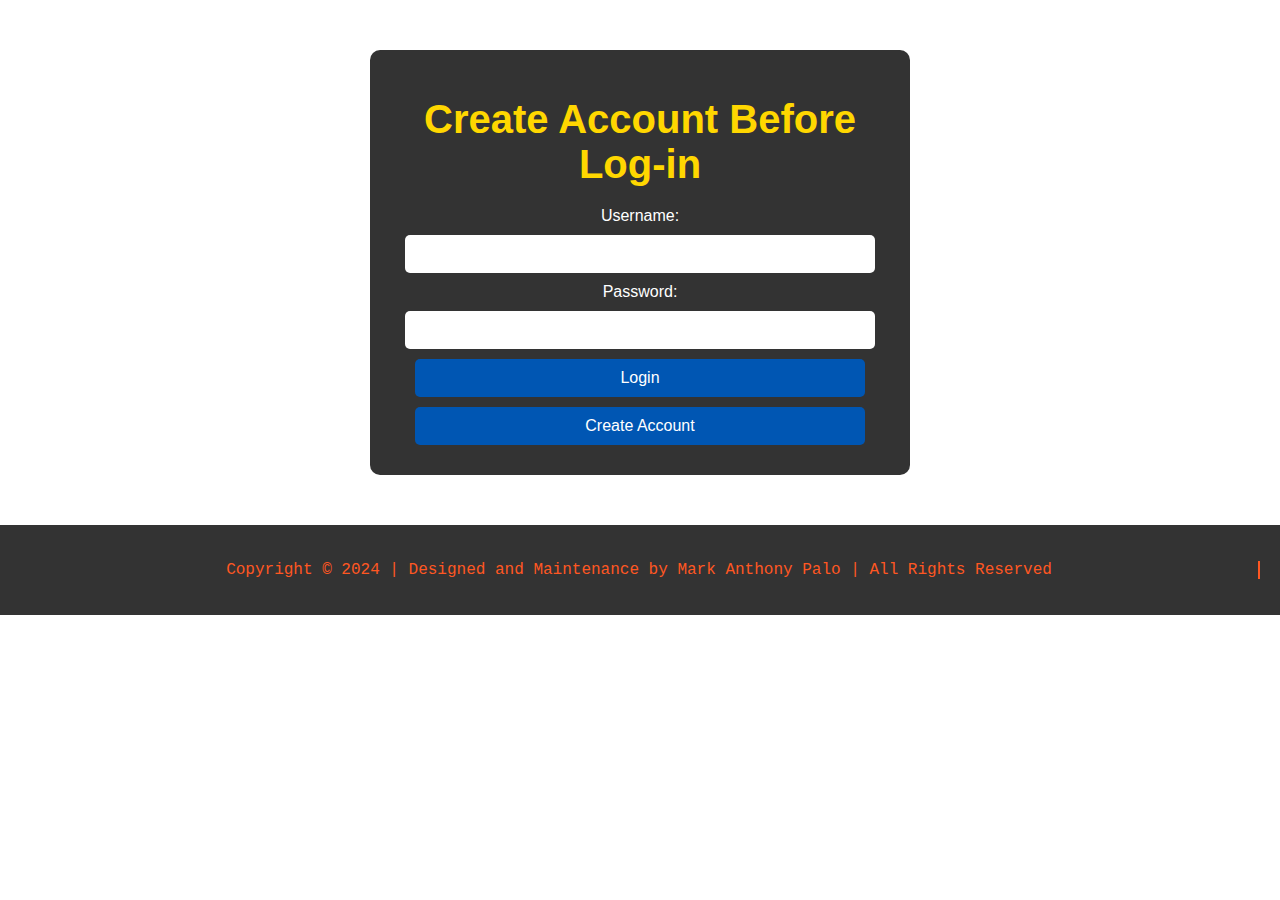
<file: index.html>
<!DOCTYPE html>
<html lang="en">
<head>
    <meta charset="UTF-8">
    <meta name="viewport" content="width=device-width, initial-scale=1.0">
    <title>Login</title>
    <link rel="stylesheet" href="styles.css">
</head>
<body>
    <div class="container">
        <h1>Create Account Before Log-in</h1>
        <form id="loginForm">
            <label for="username">Username:</label>
            <input type="text" id="username" required>
            <label for="password">Password:</label>
            <input type="password" id="password" required>
            <button type="submit">Login</button>
        </form>
        <div id="errorMessage"></div>
        <button id="createAccountBtn">Create Account</button>
    </div>




    


    <footer class="footer">
        <div class="footer-text">
            <p>Copyright &copy; 2024 | Designed and
                Maintenance by Mark Anthony Palo | All
                Rights Reserved</p>
        </div>
    </footer>
 
    <script src="scripts.js"></script>
</body>
</html>
</file>
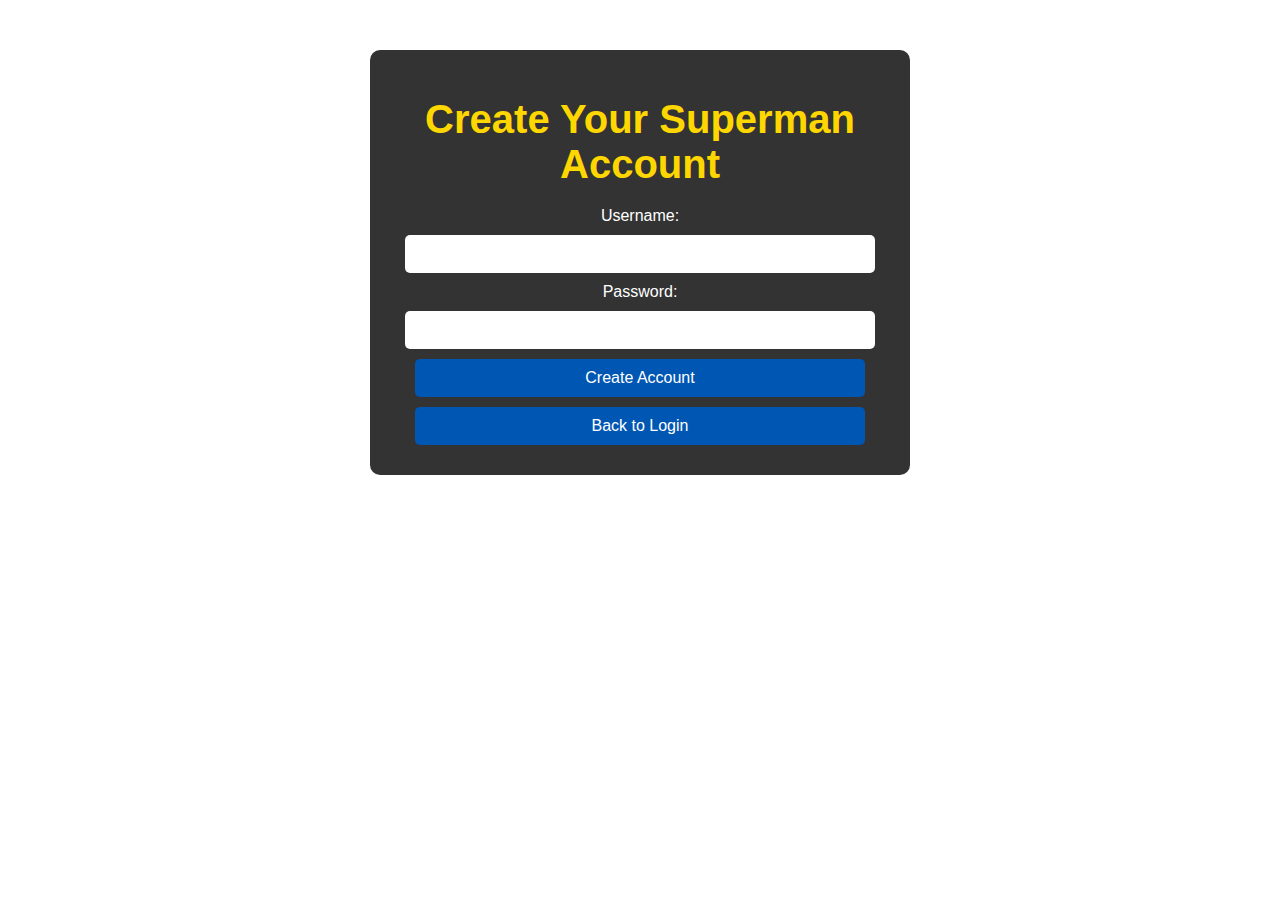
<file: createAccount.html>
<!DOCTYPE html>
<html lang="en">
<head>
    <meta charset="UTF-8">
    <meta name="viewport" content="width=device-width, initial-scale=1.0">
    <title>Create Account</title>
    <link rel="stylesheet" href="styles.css">
</head>
<body>
    <div class="container">
        <h1>Create Your Superman Account</h1>
        <form id="createAccountForm">
            <label for="newUsername">Username:</label>
            <input type="text" id="newUsername" required>
            <label for="newPassword">Password:</label>
            <input type="password" id="newPassword" required>
            <button type="submit">Create Account</button>
        </form>
        <div id="createAccountMessage"></div>
        <button id="backToLoginBtn">Back to Login</button>
    </div>
    <script src="scripts.js"></script>
</body>
</html>
</file>
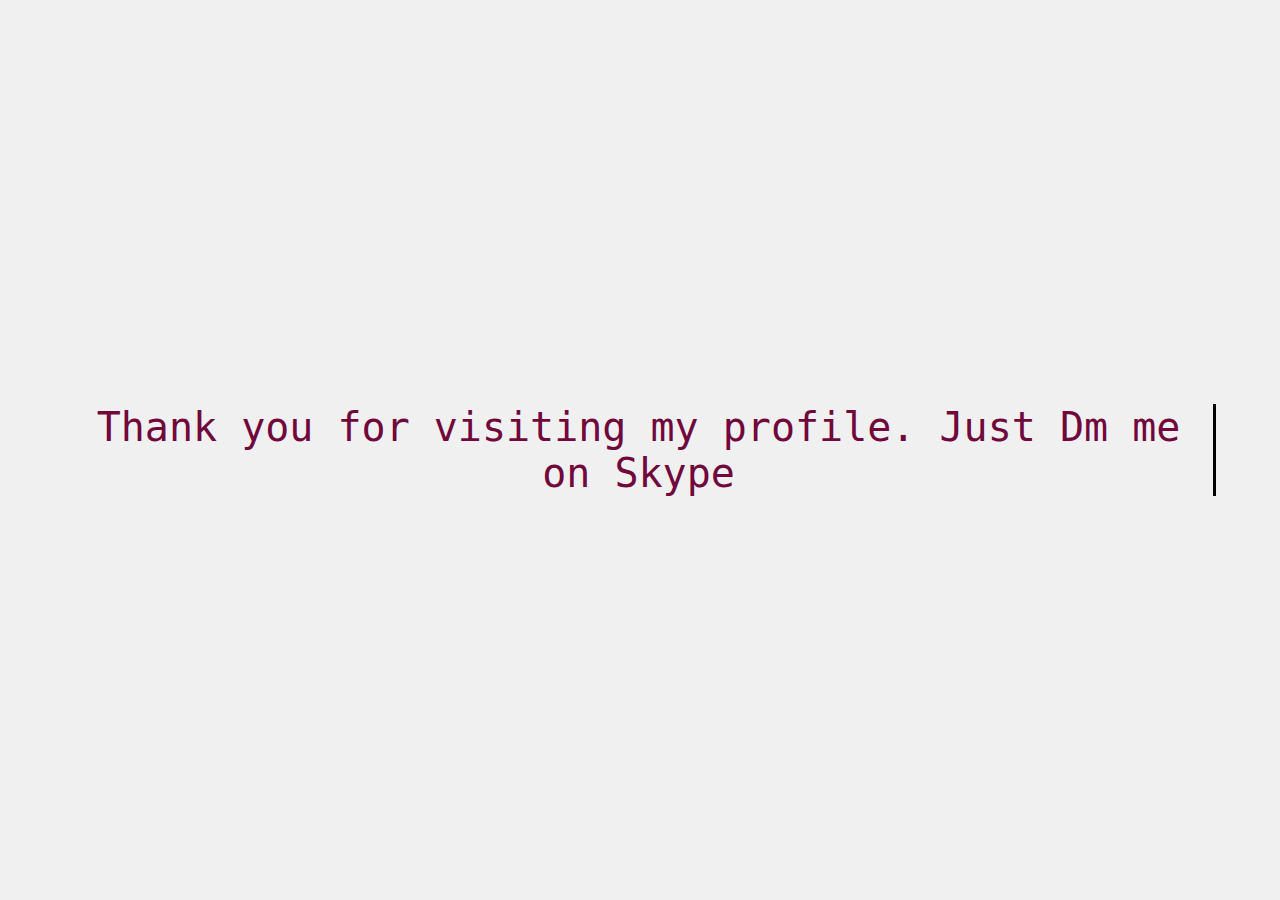
<file: dm.html>
<!DOCTYPE html>
<html lang="en">
<head>
    <meta charset="UTF-8">
    <meta name="viewport" content="width=device-width, initial-scale=1.0">
    <title>Document</title>
    <style>
        body {
    font-family: Arial, sans-serif;
    background-color: #f0f0f0;
    color: #333;
    margin: 0;
    padding: 0;
    display: flex;
    justify-content: center;
    align-items: center;
    min-height: 100vh;
}

.typing-animation {
    font-family: monospace;
    white-space: normal; 
    overflow: hidden;
    border-right: 3px solid black;
    color: #70083c;
    font-size: 40px;
    text-align: center;
    animation: typing 3s steps(40, end), blink-caret 0.75s step-end infinite;
    max-width: 90vw; 
    box-sizing: border-box; 
    padding: 0 10px; 
}

@keyframes typing {
    from {
        width: 0;
    }
    to {
        width: 100%;
    }
}

@keyframes blink-caret {
    from, to {
        border-color: transparent;
    }
    50% {
        border-color: black;
    }
}

.highlight {
    background-color: yellow;
    font-weight: bold;
}

@media (max-width: 600px) {
    .typing-animation {
        font-size: 24px; 
        max-width: 95vw; 
    }
}

    </style>
</head>

<body>
    <p class="typing-animation">
        Thank you for visiting my profile. Just Dm me on Skype</p> 
</body>
</html>
</file>
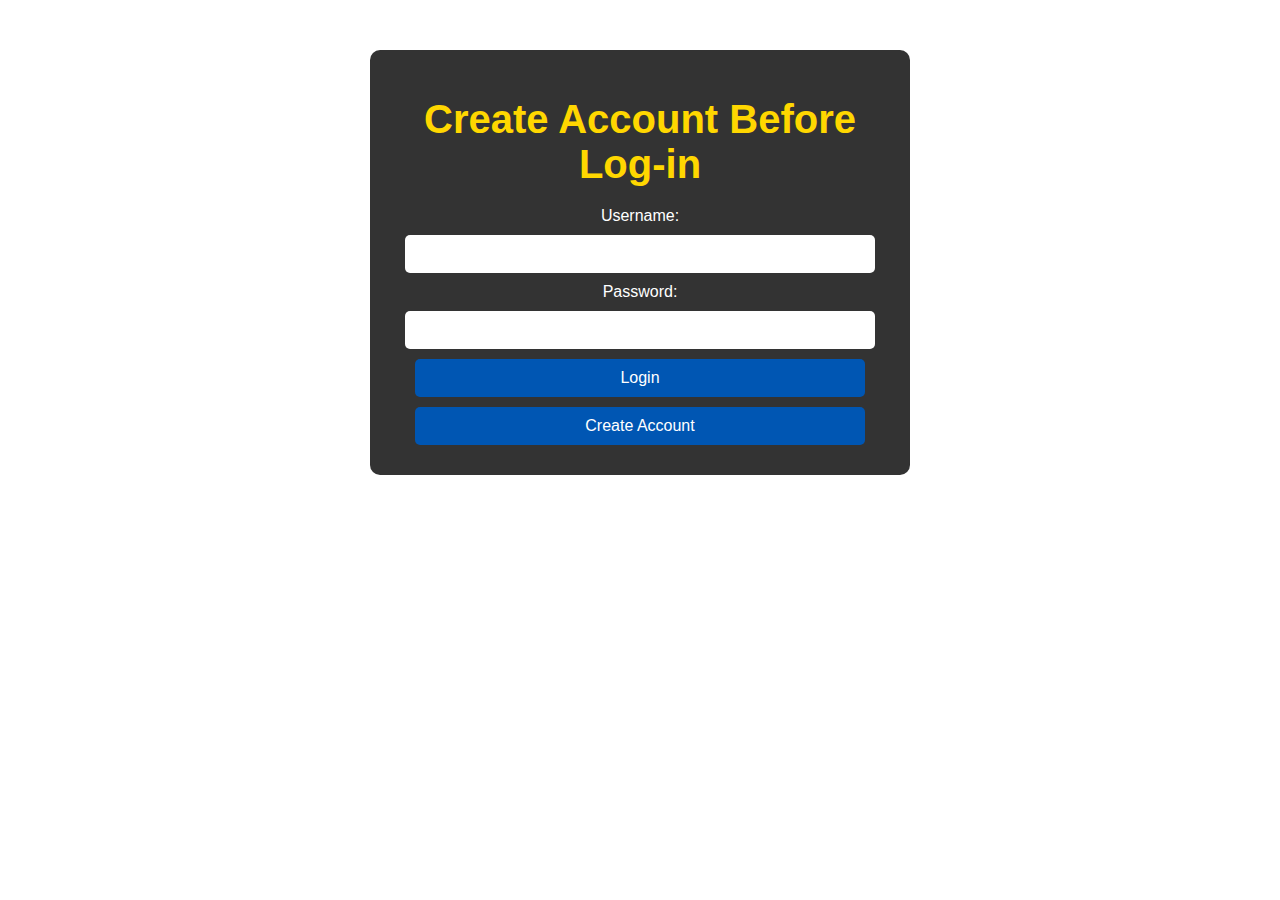
<file: indexcccc.html>
<!DOCTYPE html>
<html lang="en">
<head>
    <meta charset="UTF-8">
    <meta name="viewport" content="width=device-width, initial-scale=1.0">
    <title>Login</title>
    <link rel="stylesheet" href="styles.css">
</head>
<body>
    <div class="container">
        <h1>Create Account Before Log-in</h1>
        <form id="loginForm">
            <label for="username">Username:</label>
            <input type="text" id="username" required>
            <label for="password">Password:</label>
            <input type="password" id="password" required>
            <button type="submit">Login</button>
        </form>
        <div id="errorMessage"></div>
        <button id="createAccountBtn">Create Account</button>
    </div>
    <script src="scripts.js"></script>
</body>
</html>
</file>
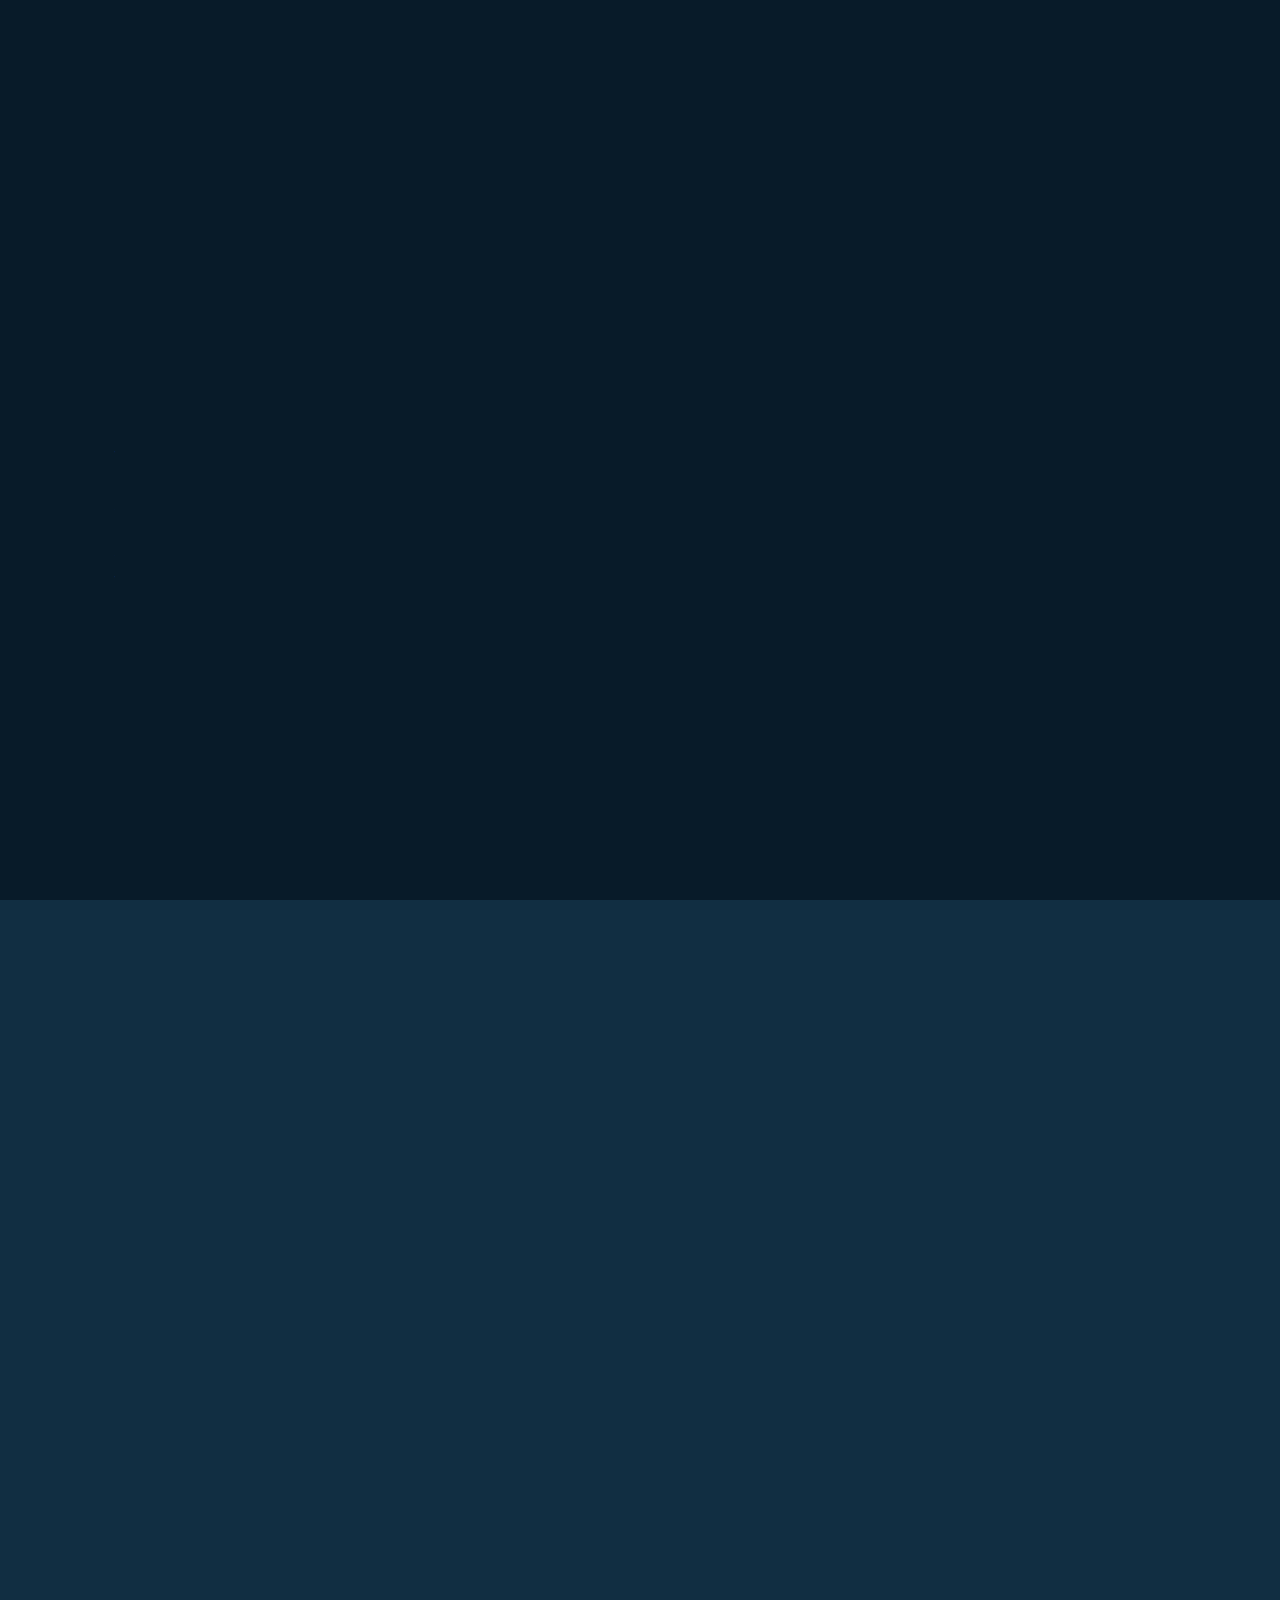
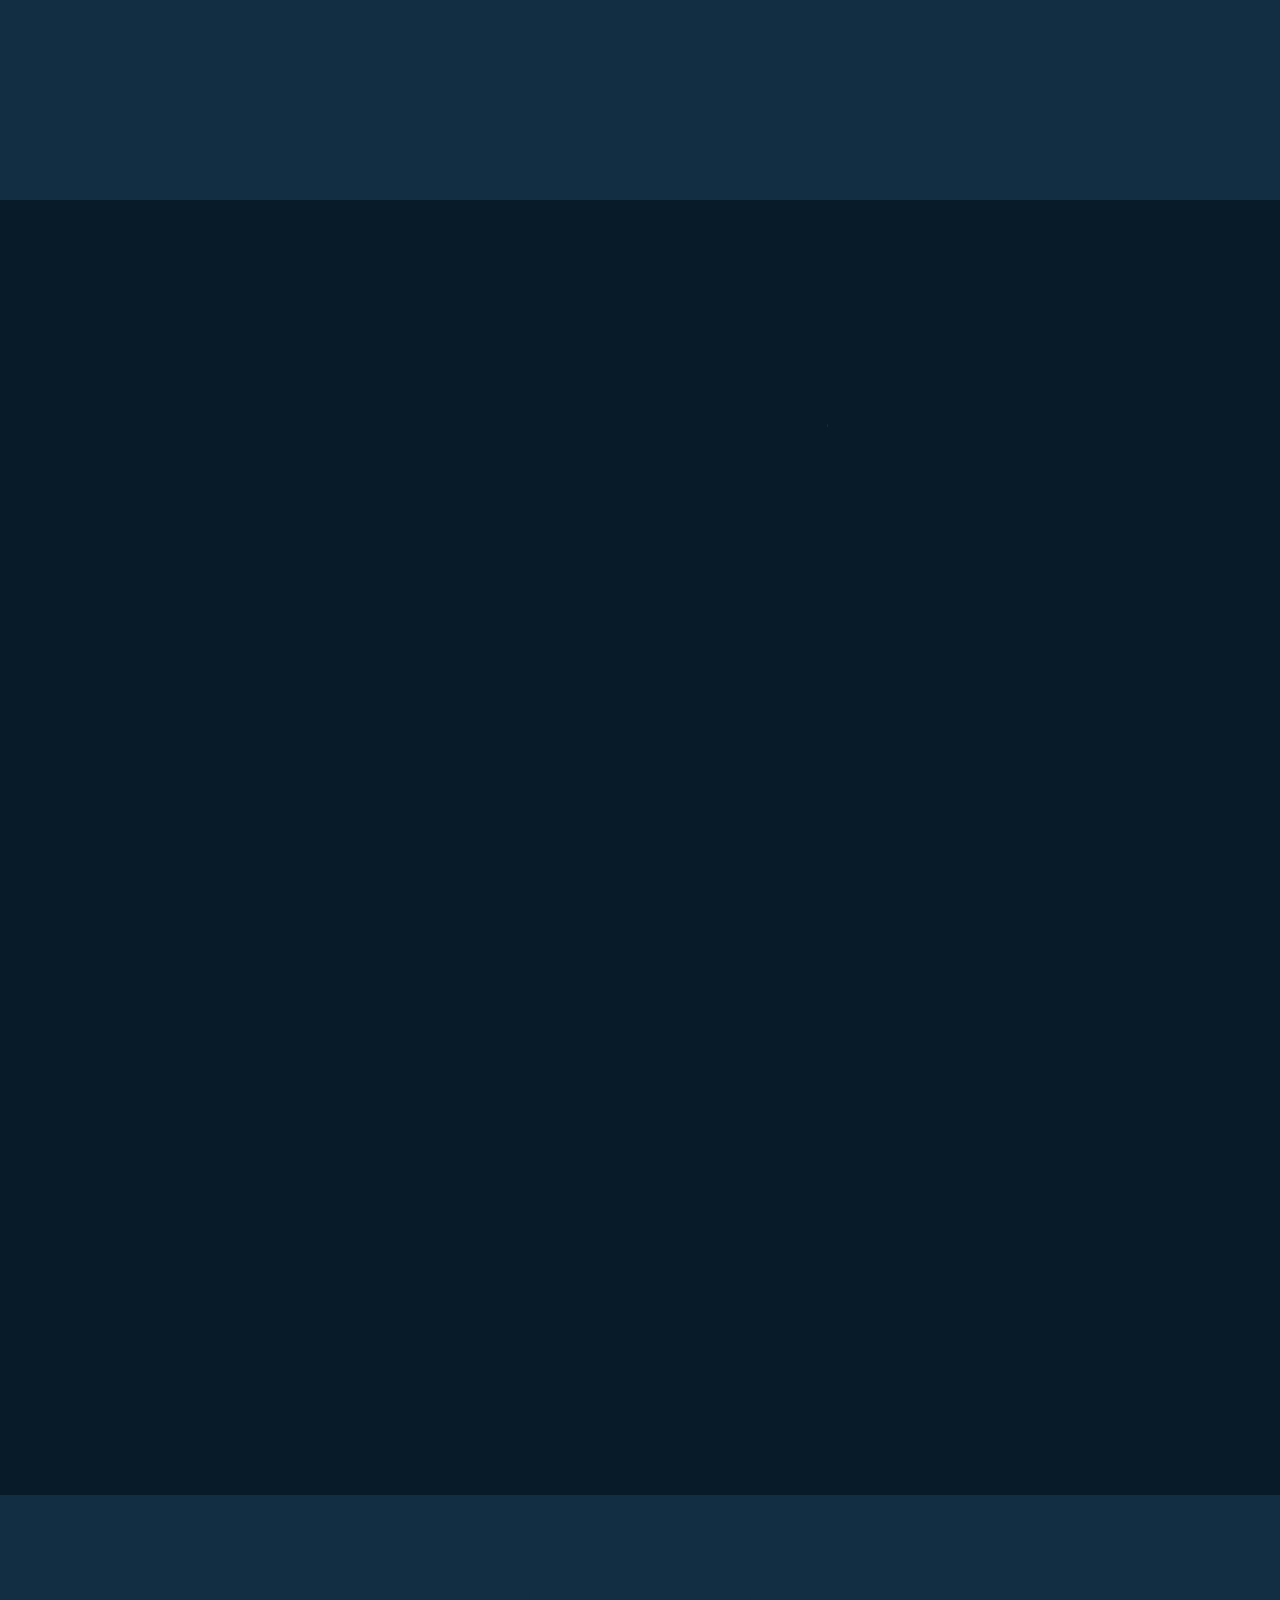
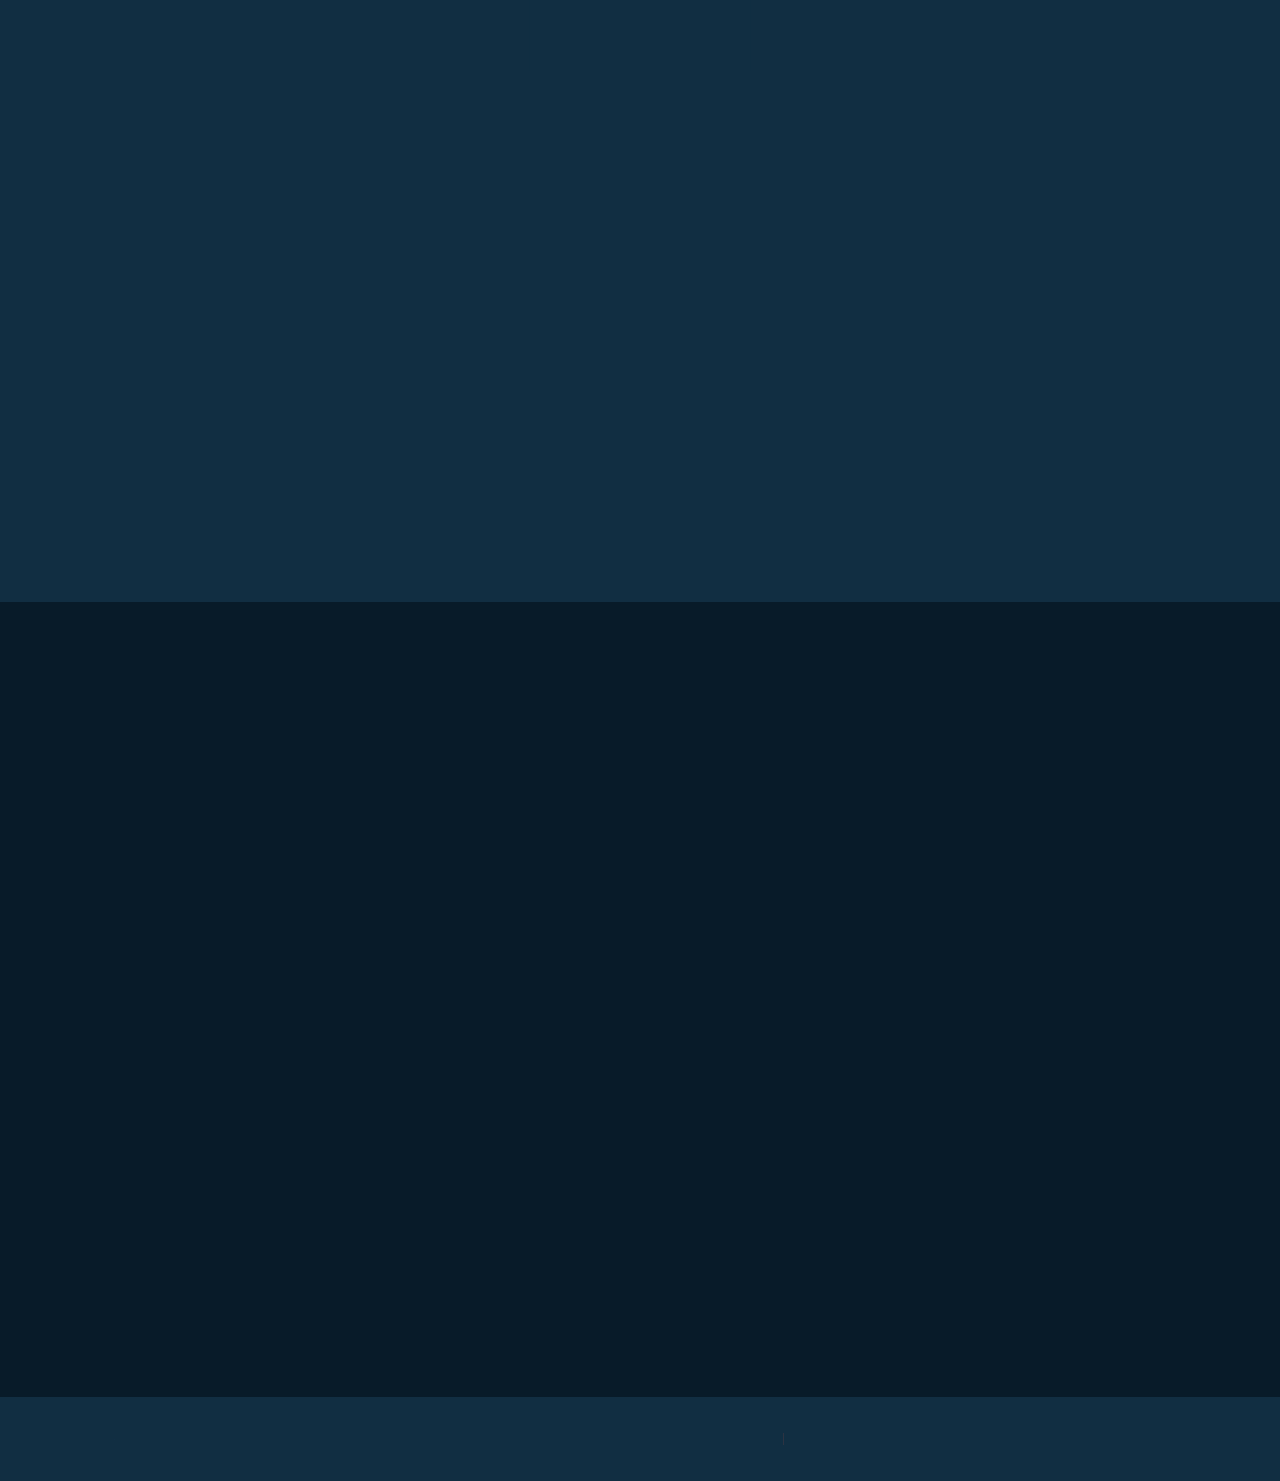
<file: login.html>
<!DOCTYPE html>
<html lang="en">

<head>
    <meta charset="UTF-8">
    <meta http-equiv="X-UA-Compatible" content="IE=edge">
    <meta name="viewport" content="width=device-width, initial-scale=1.0">
    <title>Personal Portfolio</title>

    <link rel="stylesheet" href="index.css">

    <!-- box icons -->
    <link href='https://unpkg.com/boxicons@2.1.4/css/boxicons.min.css' rel='stylesheet'>
</head>

<body>

    <!-- header design -->
    <header class="header">
        <a href="#" class="logo">Welcome to my Website-Portfolio.<span class="animate" style="--i:1;"></span></a>

        <div class="bx bx-menu" id="menu-icon"><span class="animate" style="--i:2;"></span></div>

        <nav class="navbar">
            <a href="#home" class="active">Home</a>
            <a href="#about">About</a>
            <a href="#education">Education</a>
            <a href="#skills">Skills</a>
            <a href="#contact">Contact</a>

            <span class="active-nav"></span>
            <span class="animate" style="--i:2;"></span>
        </nav>
    </header>

    <!-- home section design -->
    <section class="home show-animate" id="home">
        <div class="home-content">
            <h1>Hi, I'm <span>MARK ANTHONY PALO</span><span class="animate" style="--i:2;"></span></h1>
            <div class="text-animate">
                <h3>Front-End Developer</h3>
                <span class="animate" style="--i:3;"></span>
            </div>
            <p>I am a dedicated, self-assured, and eager learner who is constantly looking for opportunities to pick up
                the new abilities.
                I particularly want to put my knowledge and experience in Graphic Design, Web Development, and Android
                Development to use.
                To the best of my knowledge, avidly seeks to serve a professional organization with sincere devotion,
                diligence, and commitment.
                I have five years of experience managing a YouTube channel, therefore I also have knowledge with video
                editing.
                <span class="animate" style="--i:4;"></span>
            </p>

            <div class="btn-box">
                <a href="dm.html" class="btn">Hire Me</a>
                <a href="https://join.skype.com/invite/ui12U85OTb8I" class="btn">Let's Talk</a>
                <span class="animate" style="--i:5;"></span>
            </div>
        </div>

        <div class="home-sci">
            <a href="https://web.facebook.com/profile.php?id=100065759381732"><i class='bx bxl-facebook'></i></a>
            <a href=" https://www.messenger.com/t/100048114084111 "><i class='bx bxl-messenger'></i></a>
            <a href=" https://web.whatsapp.com/palomarkanthony8 "><i class='bx bxl-whatsapp'></i></a>
            <span class="animate" style="--i:6;"></span>
        </div>

        <div class="home-imgHover"></div>
        <span class="animate home-img" style="--i:7;"></span>
    </section>

    <!-- about section design -->
    <section class="about" id="about">
        <h2 class="heading">About <span>Me</span><span class="animate scroll" style="--i:1;"></span></h2>

        <div class="about-img">
            <img src="453941445_1246798613029223_8663743154755572507_n.jpg" alt="">
            <span class="circle-spin"></span>
            <span class="animate scroll" style="--i:2;"></span>
        </div>

        <div class="about-content">
            <h3>Hi there! Glad to see you here.<span class="animate scroll" style="--i:3;"></span></h3>
            <p>Hello! Maark Anthony here. A technology fanatic!<br>
                Currently, I am enrolled in the Department of
                Computer Science  at Rizal College Of Taal
                Private in Philippines. My early education was
                completed from Quezon City and Taal  School and Govt.
                Ananda Mohon College in Laguna.
                <span class="animate scroll" style="--i:4;"></span>
            </p>

            <div class="btn-box btns">
                <a href="#contact" class="btn">Contact Me</a>
                <span class="animate scroll" style="--i:5;"></span>
            </div>
        </div>
    </section>

    <!-- education section design -->
    <section class="education" id="education">
        <h2 class="heading">My <span>Journey</span><span class="animate scroll" style="--i:1;"></span></h2>

        <div class="education-row">
            <div class="education-column">
                <h3 class="title">Education<span class="animate scroll" style="--i:2;"></span></h3>

                <div class="education-box">
                    <div class="education-content">
                        <div class="content">
                            <div class="year"><i class='bx bxs-calendar'></i> 2011 - 2016</div>
                            <h3>Fairview Oxford Elementary School - Quezon City - Private</h3>
                            <p>Fairview Elementary in Oxford integrates technology to enhance learning through interactive tools like tablets and smartboards. Teachers receive ongoing training, and students benefit from engaging, tech-driven lessons. While challenges like access and screen time management exist, the impact on student engagement and digital literacy has been notably positive.</p>
                        </div>
                    </div>

                    <div class="education-content">
                        <div class="content">
                            <div class="year"><i class='bx bxs-calendar'></i> 2017 - 2023</div>
                            <h3>Taal National HighSchool - Taal SeniorHighSchool</h3>
                            <p>Taal National High School - Taal Senior High School integrates technology into its curriculum with computer labs, multimedia tools, and e-learning platforms. Teachers are trained to use digital resources effectively, enhancing student engagement and learning outcomes. The school focuses on equipping students with essential digital skills for future academic and career success.</p>
                        </div>
                    </div>

                    <div class="education-content">
                        <div class="content">
                            <div class="year"><i class='bx bxs-calendar'></i> 2023 - 2027</div>
                            <h3>Rizal College Of Taal  - Private</h3>
                            <p>
                                Rizal College of Taal incorporates technology into its educational programs through modern computer labs, online resources, and digital tools. The institution emphasizes tech literacy, equipping students with essential digital skills. Faculty receive training to effectively integrate technology into teaching, enhancing the overall learning experience and preparing students for the digital age.</p>
                        </div>
                    </div>

                    <span class="animate scroll" style="--i:3;"></span>
                </div>
            </div>

            <div class="education-column">
                <h3 class="title">Experience<span class="animate scroll" style="--i:5;"></span></h3>

                <div class="education-box">
                    <div class="education-content">
                        <div class="content">
                            <div class="year"><i class='bx bxs-calendar'></i> 2017 - 2018</div>
                            <h3>Web Developer - Company</h3>
                            <p> An innovative web developer specializing in crafting visually appealing and highly functional websites. Expertise in responsive design, CMS integration, and e-commerce platforms. Strong understanding of SEO principles and web accessibility standards. Passionate about transforming client visions into digital realities while maintaining a focus on performance and scalability. Enthusiastic about continuous learning and staying current with industry trends. </p>
                        </div>
                    </div>

                    <div class="education-content">
                        <div class="content">
                            <div class="year"><i class='bx bxs-calendar'></i> 2018 - 2019</div>
                            <h3>Web Developer - Company</h3>
                            <p> A dedicated web developer with a strong foundation in full-stack development. Proficient in building dynamic websites using modern technologies like Angular, Vue.js, and Express.js. Committed to optimizing performance, enhancing user experience, and writing clean, maintainable code. Thrives in fast-paced environments and enjoys tackling complex challenges to deliver high-quality digital solutions. </p>
                        </div>
                    </div>

                    <div class="education-content">
                        <div class="content">
                            <div class="year"><i class='bx bxs-calendar'></i> 2019 - 2020</div>
                            <h3>Web Developer - Company</h3>
                            <p>  A passionate web developer with expertise in front-end and back-end technologies. Skilled in HTML, CSS, JavaScript, and frameworks like React and Node.js. Experienced in creating responsive, user-friendly websites and applications. Adept at problem-solving, collaborating in teams, and continuously learning to stay ahead in the ever-evolving tech landscape. </p>
                        </div>
                    </div>

                    <span class="animate scroll" style="--i:6;"></span>
                </div>
            </div>
        </div>
    </section>

    <!-- skills section design -->
    <section class="skills" id="skills">
        <h2 class="heading">My <span>Skills</span><span class="animate scroll" style="--i:1;"></span></h2>

        <div class="skills-row">
            <div class="skills-column">
                <h3 class="title">Coding Skills<span class="animate scroll" style="--i:2;"></span></h3>

                <div class="skills-box">
                    <div class="skills-content">
                        <div class="progress">
                            <h3>HTML <span>90%</span></h3>
                            <div class="bar"><span></span></div>
                        </div>

                        <div class="progress">
                            <h3>CSS <span>80%</span></h3>
                            <div class="bar"><span></span></div>
                        </div>

                        <div class="progress">
                            <h3>JavaScript <span>75%</span></h3>
                            <div class="bar"><span></span></div>
                        </div>

                        <div class="progress">
                            <h3>Python <span>85%</span></h3>
                            <div class="bar"><span></span></div>
                        </div>
                    </div>

                    <span class="animate scroll" style="--i:3;"></span>
                </div>
            </div>

            <div class="skills-column">
                <h3 class="title">Professional Skills<span class="animate scroll" style="--i:5;"></span></h3>

                <div class="skills-box">
                    <div class="skills-content">
                        <div class="progress">
                            <h3>Web Design <span>95%</span></h3>
                            <div class="bar"><span></span></div>
                        </div>

                        <div class="progress">
                            <h3>Web Development <span>67%</span></h3>
                            <div class="bar"><span></span></div>
                        </div>

                        <div class="progress">
                            <h3>Graphic Design <span>75%</span></h3>
                            <div class="bar"><span></span></div>
                        </div>

                        <div class="progress">
                            <h3>Marketing <span>60%</span></h3>
                            <div class="bar"><span></span></div>
                        </div>
                    </div>

                    <span class="animate scroll" style="--i:6;"></span>
                </div>
            </div>
        </div>
    </section>

    <!-- contact section design -->
    <section class="contact" id="contact">
        <h2 class="heading">Contact <span>Me</span><span class="animate scroll" style="--i:1;"></span></h2>

        <form action="#">
            <div class="input-box">
                <div class="input-field">
                    <input type="text" placeholder="Full Name" required>
                    <span class="focus"></span>
                </div>
                <div class="input-field">
                    <input type="text" placeholder="Email" required>
                    <span class="focus"></span>
                </div>

                <span class="animate scroll" style="--i:3;"></span>
            </div>
            <div class="input-box">
                <div class="input-field">
                    <input type="number" placeholder="Mobile Number" required>
                    <span class="focus"></span>
                </div>
                <div class="input-field">
                    <input type="text" placeholder="Email Subject" required>
                    <span class="focus"></span>
                </div>

                <span class="animate scroll" style="--i:5;"></span>
            </div>

            <div class="textarea-field">
                <textarea name="" id="" cols="30" rows="10" placeholder="Your Message" required></textarea>
                <span class="focus"></span>

                <span class="animate scroll" style="--i:7;"></span>
            </div>

            <div class="btn-box btns">
                <button type="https://www.messenger.com/t/100065759381732/" class="btn">Submit</button>

                <span class="animate scroll" style="--i:9;"></span>
            </div>
        </form>
    </section>

    <!-- footer design -->
    <footer class="footer">
        <div class="footer-text">
            <p>Copyright &copy; 2024 | Designed and
                Maintenance by Mark Anthony | All
                Rights Reserved</p>

            <span class="animate scroll" style="--i:1;"></span>
        </div>

        <div class="footer-iconTop">
            <a href="#"><i class='bx bx-up-arrow-alt'></i></a>

            <span class="animate scroll" style="--i:3;"></span>
        </div>
    </footer>


    <script src="script.js"></script>
</body>

</html>
</file>
<file: styles.css>
body {
    font-family: 'Arial', sans-serif;
    background: url('https://1.bp.blogspot.com/-wHeOfpFyjAA/WOYKx5ijjYI/AAAAAAAAABI/InN8TcBiE7EdYkbkZtnukpv8hTiwcI0QQCLcB/s640/hacker.gif') no-repeat center center fixed; /* Replace with actual image URL */
    background-size: cover;
    color: #fff;
    margin: 0;
    padding: 0;
}




.footer {
    background-color: #333;
    padding: 20px;
    text-align: center;
}

.footer-text p {
    color: #ff5722;
    font-size: 16px;
    font-family: 'Courier New', Courier, monospace;
    white-space: normal; /* Allow text to wrap */
    word-wrap: break-word; /* Ensure long words break properly */
    overflow: hidden;
    border-right: 2px solid #ff5722;
    animation: typing 2s steps(40, end) 1, blink-caret 0.75s step-end infinite;
}

/* Further adjustments for mobile devices */
@media screen and (max-width: 480px) {
    .footer {
        padding: 10px; /* Further reduced padding for mobile */
    }
    
    .footer-text p {
        font-size: 12px; /* Smaller font for mobile */
        line-height: 1.4; /* Adjust line height for readability */
    }
}

@keyframes typing {
    from { width: 0; }
    to { width: 100%; }
}

@keyframes blink-caret {
    from, to { border-color: transparent; }
    50% { border-color: #ff5722; }
}








.container {
    max-width: 500px;
    margin: 50px auto;
    padding: 20px;
    background: rgba(0, 0, 0, 0.8);
    border-radius: 10px;
    text-align: center;
    animation: fadeIn 2s ease-in-out;
}

h1 {
    color: #FFD700; /* Superman yellow */
    font-size: 2.5em;
    margin-bottom: 20px;
}

input, button {
    display: block;
    width: 90%;
    margin: 10px auto;
    padding: 10px;
    border: none;
    border-radius: 5px;
    font-size: 1em;
    transition: transform 0.2s, box-shadow 0.2s;
}

input {
    background: #fff;
    color: #000;
}

button {
    background-color: #0056b3;
    color: #fff;
    cursor: pointer;
}

button:hover, button:focus {
    background-color: #003d80;
    transform: scale(1.05);
    box-shadow: 0 0 10px rgba(255, 215, 0, 0.7); /* Glow effect */
}

#errorMessage, #createAccountMessage {
    color: red;
    margin-top: 10px;
}

@keyframes fadeIn {
    from { opacity: 0; }
    to { opacity: 1; }
}
</file>
<file: index.css>
@import url('https://fonts.googleapis.com/css2?family=Poppins:wght@300;400;500;600;800;900&display=swap');

* {
    margin: 0;
    padding: 0;
    box-sizing: border-box;
    text-decoration: none;
    border: none;
    outline: none;
    scroll-behavior: smooth;
    font-family: 'Poppins', sans-serif;
}

:root {
    --bg-color: #081b29;
    --second-bg-color: #112e42;
    --text-color: #ededed;
    --main-color: #00abf0;
}

html {
    font-size: 62.5%;
    overflow-x: hidden;
}

body {
    background: var(--bg-color);
    color: var(--text-color);
}

.header {
    position: fixed;
    top: 0;
    left: 0;
    width: 100%;
    padding: 2rem 9%;
    background: transparent;
    display: flex;
    justify-content: space-between;
    align-items: center;
    z-index: 100;
    transition: .3s;
}

.header.sticky {
    background: var(--bg-color);
}

.logo {
    position: relative;
    font-size: 2.5rem;
    color: var(--text-color);
    font-weight: 600;
}

.navbar {
    position: relative;
}

.navbar a {
    font-size: 1.7rem;
    color: var(--text-color);
    font-weight: 500;
    margin-left: 3.5rem;
    transition: .3s;
}

.navbar a:hover,
.navbar a.active {
    color: var(--main-color);
}

#menu-icon {
    position: relative;
    font-size: 3.6rem;
    color: var(--text-color);
    cursor: pointer;
    display: none;
}

section {
    min-height: 100vh;
    padding: 10rem 9% 2rem;
}

.home {
    display: flex;
    align-items: center;
    padding: 0 9%;
    background: url('https://media.tenor.com/4iUt4Tm6SnAAAAAC/hacker.gif') no-repeat;
    background-size: cover;
    background-position: center;
}

.home-content {
    max-width: 60rem;
    z-index: 99;
    align-items: center;
}

.home-content h1 {
    position: relative;
    display: inline-block;
    font-size: 5.12rem; /* change here */
    font-weight: 700;
    line-height: 1.3;
}

.home-content h1 span {
    color: var(--text-color);
}

.home-content .text-animate {
    position: relative;
    width: 32.8rem;
}

.home-content .text-animate h3 {
    /* change here */
    font-size: 3.05rem;
    font-weight: 700;
    color: transparent;
    -webkit-text-stroke: .7px var(--main-color);
    background-image: linear-gradient(var(--main-color), var(--main-color));
    background-repeat: no-repeat;
    -webkit-background-clip: text;
    background-position: -33rem 0;
}

.home.show-animate .home-content .text-animate h3 {
    animation: homeBgText 6s linear infinite;
    animation-delay: 2s;
    align-items: center;
}

.home-content .text-animate h3::before {
    content: '';
    position: absolute;
    top: 0;
    left: 0;
    width: 0;
    height: 100%;
    border-right: 2px solid var(--main-color);
    z-index: -1;
}

.home.show-animate .home-content .text-animate h3::before {
    animation: homeCursorText 6s linear infinite;
    animation-delay: 2s;
}

.home-content p {
    position: relative;
    font-size: 1.6rem;
    margin: 2rem 0 4rem;
}

.btn-box {
    position: relative;
    display: flex;
    justify-content: space-between;
    width: 34.5rem;
    height: 5rem;
}

.btn-box .btn {
    position: relative;
    display: inline-flex;
    justify-content: center;
    align-items: center;
    width: 15rem;
    height: 100%;
    background: var(--main-color);
    border: .2rem solid var(--main-color);
    border-radius: .8rem;
    font-size: 1.8rem;
    font-weight: 600;
    letter-spacing: .1rem;
    color: var(--bg-color);
    z-index: 1;
    overflow: hidden;
    transition: .5s;
}

.btn-box .btn:hover {
    color: var(--main-color);
}

.btn-box .btn:nth-child(2) {
    background: transparent;
    color: var(--main-color);
}

.btn-box .btn:nth-child(2):hover {
    color: var(--bg-color);
}

.btn-box .btn:nth-child(2)::before {
    background: var(--main-color);
}

.btn-box .btn::before {
    content: '';
    position: absolute;
    top: 0;
    left: 0;
    width: 0;
    height: 100%;
    background: var(--bg-color);
    z-index: -1;
    transition: .5s;
}

.btn-box .btn:hover::before {
    width: 100%;
}

.home-sci {
    position: absolute;
    bottom: 4rem;
    width: 170px;
    display: flex;
    justify-content: space-between;
}

.home-sci a {
    position: relative;
    display: inline-flex;
    justify-content: center;
    align-items: center;
    width: 40px;
    height: 40px;
    background: transparent;
    border: .2rem solid var(--main-color);
    border-radius: 50%;
    font-size: 20px;
    color: var(--main-color);
    z-index: 1;
    overflow: hidden;
    transition: .5s;
}

.home-sci a:hover {
    color: var(--bg-color);
}

.home-sci a::before {
    content: '';
    position: absolute;
    top: 0;
    left: 0;
    width: 0;
    height: 100%;
    background: var(--main-color);
    z-index: -1;
    transition: .5s;
}

.home-sci a:hover::before {
    width: 100%;
}

.home-imgHover {
    position: absolute;
    top: 0;
    right: 0;
    width: 45%;
    height: 100%;
    background: transparent;
    transition: 3s;
}

.home-imgHover:hover {
    background: var(--bg-color);
    opacity: .8;
}

.about {
    display: flex;
    justify-content: center;
    align-items: center;
    flex-direction: column;
    gap: 2rem;
    background: var(--second-bg-color);
    padding-bottom: 6rem;
}

.heading {
    position: relative;
    font-size: 5rem;
    margin-bottom: 3rem;
    text-align: center;
}

span {
    color: var(--main-color);
}

.about-img {
    position: relative;
    width: 30rem;
    height: 27rem;
    border-radius: 50%;
    display: flex;
    justify-content: center;
    align-items: center;
}

.about-img img {
    width: 90%;
    border-radius: 50%;
    border: .2rem solid var(--main-color);
}

.about-img .circle-spin {
    position: absolute;
    top: 50%;
    left: 50%;
    transform: translate(-50%, -50%) rotate(0);
    width: 100%;
    height: 100%;
    border-radius: 50%;
    border-top: .2rem solid var(--second-bg-color);
    border-bottom: .2rem solid var(--second-bg-color);
    border-left: .2rem solid var(--main-color);
    border-right: .2rem solid var(--main-color);
    animation: aboutSpinner 1s linear infinite;
}

.about-content {
    text-align: center;
}

.about-content h3 {
    position: relative;
    display: inline-block;
    font-size: 2.6rem;
}

.about-content p {
    position: relative;
    font-size: 1.6rem;
    margin: 2rem 0 3rem;
}

.btn-box.btns {
    display: inline-block;
    width: 15rem;
}

.btn-box.btns a::before {
    background: var(--second-bg-color);
}

.education {
    display: flex;
    justify-content: center;
    align-items: center;
    flex-direction: column;
    min-height: auto;
    padding-bottom: 5rem;
}

.education .education-row {
    display: flex;
    flex-wrap: wrap;
    gap: 5rem;
}

.education-row .education-column {
    flex: 1 1 40rem;
}

.education-column .title {
    position: relative;
    display: inline-block;
    font-size: 2.5rem;
    margin: 0 0 1.5rem 2rem;
}

.education-column .education-box {
    position: relative;
    border-left: .2rem solid var(--main-color);
}

.education-box .education-content {
    position: relative;
    padding-left: 2rem;
}

.education-box .education-content::before {
    content: '';
    position: absolute;
    top: 0;
    left: -1.1rem;
    width: 2rem;
    height: 2rem;
    background: var(--main-color);
    border-radius: 50%;
}

.education-content .content {
    position: relative;
    padding: 1.5rem;
    border: .2rem solid var(--main-color);
    border-radius: .6rem;
    margin-bottom: 2rem;
    overflow: hidden;
}

.education-content .content::before {
    content: '';
    position: absolute;
    top: 0;
    left: 0;
    width: 0;
    height: 100%;
    background: var(--second-bg-color);
    z-index: -1;
    transition: .5s;
}

.education-content .content:hover::before {
    width: 100%;
}

.education-content .content .year {
    font-size: 1.5rem;
    color: var(--main-color);
    padding-bottom: .5rem;
}

.education-content .content .year i {
    padding-right: .5rem;
}

.education-content .content h3 {
    font-size: 2rem;
}

.education-content .content p {
    font-size: 1.6rem;
    padding-top: .5rem;
}

.skills {
    min-height: auto;
    padding-bottom: 7rem;
    background: var(--second-bg-color);
}

.skills h2 {
    display: inline-block;
    left: 50%;
    transform: translateX(-50%);
}

.skills .skills-row {
    display: flex;
    flex-wrap: wrap;
    gap: 5rem;
}

.skills-row .skills-column {
    flex: 1 1 40rem;
}

.skills-column .title {
    position: relative;
    display: inline-block;
    font-size: 2.5rem;
    margin: 0 0 1.5rem;
}

.skills-column .skills-box {
    position: relative;
}

.skills-box .skills-content {
    position: relative;
    border: .2rem solid var(--main-color);
    border-radius: .6rem;
    padding: .5rem 1.5rem;
    z-index: 1;
    overflow: hidden;
}

.skills-box .skills-content::before {
    content: '';
    position: absolute;
    top: 0;
    left: 0;
    width: 0;
    height: 100%;
    background: var(--bg-color);
    z-index: -1;
    transition: .5s;
}

.skills-box .skills-content:hover::before {
    width: 100%;
}

.skills-content .progress {
    padding: 1rem 0;
}

.skills-content .progress h3 {
    font-size: 1.7rem;
    display: flex;
    justify-content: space-between;
}

.skills-content .progress h3 span {
    color: var(--text-color);
}

.skills-content .progress .bar {
    height: 2.5rem;
    border-radius: .6rem;
    border: .2rem solid var(--main-color);
    padding: .5rem;
    margin: 1rem 0;
}

.skills-content .progress .bar span {
    display: block;
    height: 100%;
    border-radius: .3rem;
    background: var(--main-color);
}

.skills-column:nth-child(1) .skills-content .progress:nth-child(1) .bar span {
    width: 90%;
}

.skills-column:nth-child(1) .skills-content .progress:nth-child(2) .bar span {
    width: 80%;
}

.skills-column:nth-child(1) .skills-content .progress:nth-child(3) .bar span {
    width: 65%;
}

.skills-column:nth-child(1) .skills-content .progress:nth-child(4) .bar span {
    width: 75%;
}

.skills-column:nth-child(2) .skills-content .progress:nth-child(1) .bar span {
    width: 95%;
}

.skills-column:nth-child(2) .skills-content .progress:nth-child(2) .bar span {
    width: 67%;
}

.skills-column:nth-child(2) .skills-content .progress:nth-child(3) .bar span {
    width: 85%;
}

.skills-column:nth-child(2) .skills-content .progress:nth-child(4) .bar span {
    width: 60%;
}

.contact {
    min-height: auto;
    padding-bottom: 7rem;
}

.contact h2 {
    display: inline-block;
    left: 50%;
    transform: translateX(-50%);
}

.contact form {
    max-width: 70rem;
    margin: 0 auto;
    text-align: center;
}

.contact form .input-box {
    position: relative;
    display: flex;
    justify-content: space-between;
    flex-wrap: wrap;
}

.contact form .input-box .input-field {
    position: relative;
    width: 49%;
    margin: .8rem 0;
}

.contact form .input-box .input-field input,
.contact form .textarea-field textarea {
    width: 100%;
    height: 100%;
    padding: 1.5rem;
    font-size: 1.6rem;
    color: var(--text-color);
    background: transparent;
    border-radius: .6rem;
    border: .2rem solid var(--main-color);
}

.contact form .input-box .input-field input::placeholder,
.contact form .textarea-field textarea::placeholder {
    color: var(--text-color);
}

.contact form .focus {
    position: absolute;
    top: 0;
    left: 0;
    width: 0;
    height: 100%;
    background: var(--second-bg-color);
    border-radius: .6rem;
    z-index: -1;
    transition: .5s;
}

.contact form .input-box .input-field input:focus~.focus,
.contact form .input-box .input-field input:valid~.focus,
.contact form .textarea-field textarea:focus~.focus,
.contact form .textarea-field textarea:valid~.focus {
    width: 100%;
}

.contact form .textarea-field {
    position: relative;
    margin: .8rem 0 2.7rem;
    display: flex;
}

.contact form .textarea-field textarea {
    resize: none;
}

.contact form .btn-box.btns .btn {
    cursor: pointer;
}

.footer {
    display: flex;
    justify-content: space-between;
    align-items: center;
    flex-wrap: wrap;
    padding: 2rem 9%;
    background: var(--second-bg-color);
}

.footer-text,
.footer-iconTop {
    position: relative;
}

.footer-text p {
    font-size: 1.6rem;
}

.footer-iconTop a {
    position: relative;
    display: inline-flex;
    justify-content: center;
    align-items: center;
    padding: .8rem;
    background: var(--main-color);
    border: .2rem solid var(--main-color);
    border-radius: .6rem;
    z-index: 1;
    overflow: hidden;
}

.footer-iconTop a::before {
    content: '';
    position: absolute;
    top: 0;
    left: 0;
    width: 0;
    height: 100%;
    background: var(--second-bg-color);
    z-index: -1;
    transition: .5s;
}

.footer-iconTop a:hover::before {
    width: 100%;
}

.footer-iconTop a i {
    font-size: 2.4rem;
    color: var(--bg-color);
    transition: .5s;
}

.footer-iconTop a:hover i {
    color: var(--main-color);
}

/* ANIMATION RELOAD AND SCROLL */
.animate {
    position: absolute;
    top: 0;
    right: 0;
    width: 100%;
    height: 100%;
    background: var(--bg-color);
    z-index: 98;
}

.animate.home-img {
    width: 50%;
}

.logo .animate,
.navbar .animate,
#menu-icon .animate,
.home.show-animate .animate {
    animation: showRight 1s ease forwards;
    animation-delay: calc(.3s * var(--i));
}

.animate.scroll {
    transition: 1s ease;
    transition-delay: calc(.3s / var(--i));
    animation: none;
}

section:nth-child(odd) .animate.scroll,
.footer .animate.scroll {
    background: var(--second-bg-color);
}

.education .education-box .animate.scroll {
    width: 105%;
}

.about.show-animate .animate.scroll,
.education.show-animate .animate.scroll,
.skills.show-animate .animate.scroll,
.contact.show-animate .animate.scroll,
.footer.show-animate .animate.scroll {
    transition-delay: calc(.3s * var(--i));
    width: 0;
}

::-moz-selection { /* Code for Firefox */
    color: var(--second-bg-color);
    background: var(--main-color);
  }
  
::selection {
    color: var(--second-bg-color);
    background: var(--main-color);
  }


/* BREAKPOINTS */
@media (max-width: 1200px) {
    html {
        font-size: 55%;
    }
}

@media (max-width: 991px) {
    .header {
        padding: 2rem 4%;
    }

    section {
        padding: 10rem 4% 2rem;
    }

    .home {
        padding: 0 4%;
    }

    .footer {
        padding: 2rem 4%;
    }
}

@media (max-width: 850px) {
    .animate.home-img {
        width: 55%;
    }
}

@media (max-width: 768px) {
    .header {
        background: var(--bg-color);
    }

    #menu-icon {
        display: block;
    }

    .navbar {
        position: absolute;
        top: 100%;
        left: -100%;
        width: 100%;
        padding: 1rem 4%;
        background: var(--main-color);
        box-shadow: 0 .5rem 1rem rgba(0, 0, 0, .2);
        z-index: 1;
        transition: .25s ease;
        transition-delay: .25s;
    }

    .navbar.active {
        left: 0;
        transition-delay: 0s;
    }

    .navbar .active-nav {
        position: absolute;
        top: 0;
        left: -100%;
        width: 100%;
        height: 100%;
        background: var(--bg-color);
        border-top: .1rem solid rgba(0, 0, 0, .2);
        z-index: -1;
        transition: .25s ease;
        transition-delay: 0s;
    }

    .navbar.active .active-nav {
        left: 0;
        transition-delay: .25s;
    }

    .navbar a {
        display: block;
        font-size: 2rem;
        margin: 3rem 0;
        transform: translateX(-20rem);
        transition: .25s ease;
        transition-delay: 0s;
    }

    .navbar.active a {
        transform: translateX(0);
        transition-delay: .25s;
    }

    .home-imgHover {
        pointer-events: none;
        background: var(--bg-color);
        opacity: .6;
    }
}

@media (max-width: 520px) {
    html {
        font-size: 50%;
    }

    .home-content h1 {
        display: flex;
        flex-direction: column;
    }

    .home-sci {
        width: 160px;
    }

    .home-sci a {
        width: 38px;
        height: 38px;
    }
}

@media (max-width: 462px) {
    .home-content h1 {
        font-size: 5.2rem;
    }

    .education {
        padding: 10rem 4% 5rem 5%;
    }

    .contact form .input-box .input-field {
        width: 100%;
    }

    .footer {
        flex-direction: column-reverse;
    }

    .footer p {
        margin-top: 2rem;
        text-align: center;
    }
}

@media (max-width: 371px) {
    .home {
        justify-content: center;
    }

    .home-content {
        display: flex;
        align-items: center;
        flex-direction: column;
        text-align: center;
    }

    .home-content h1 {
        font-size: 5rem;
    }
}


/* KEYFRAMES ANIMATION */
@keyframes homeBgText {

    0%,
    10%,
    100% {
        background-position: -33rem 0;
    }

    65%,
    85% {
        background-position: 0 0;
    }
}

@keyframes homeCursorText {

    0%,
    10%,
    100% {
        width: 0;
    }

    65%,
    78%,
    85% {
        width: 100%;
        opacity: 1;
    }

    75%,
    81% {
        opacity: 0;
    }
}

@keyframes aboutSpinner {
    100% {
        transform: translate(-50%, -50%) rotate(360deg);
    }
}

@keyframes showRight {
    100% {
        width: 0;
    }
}
</file>
